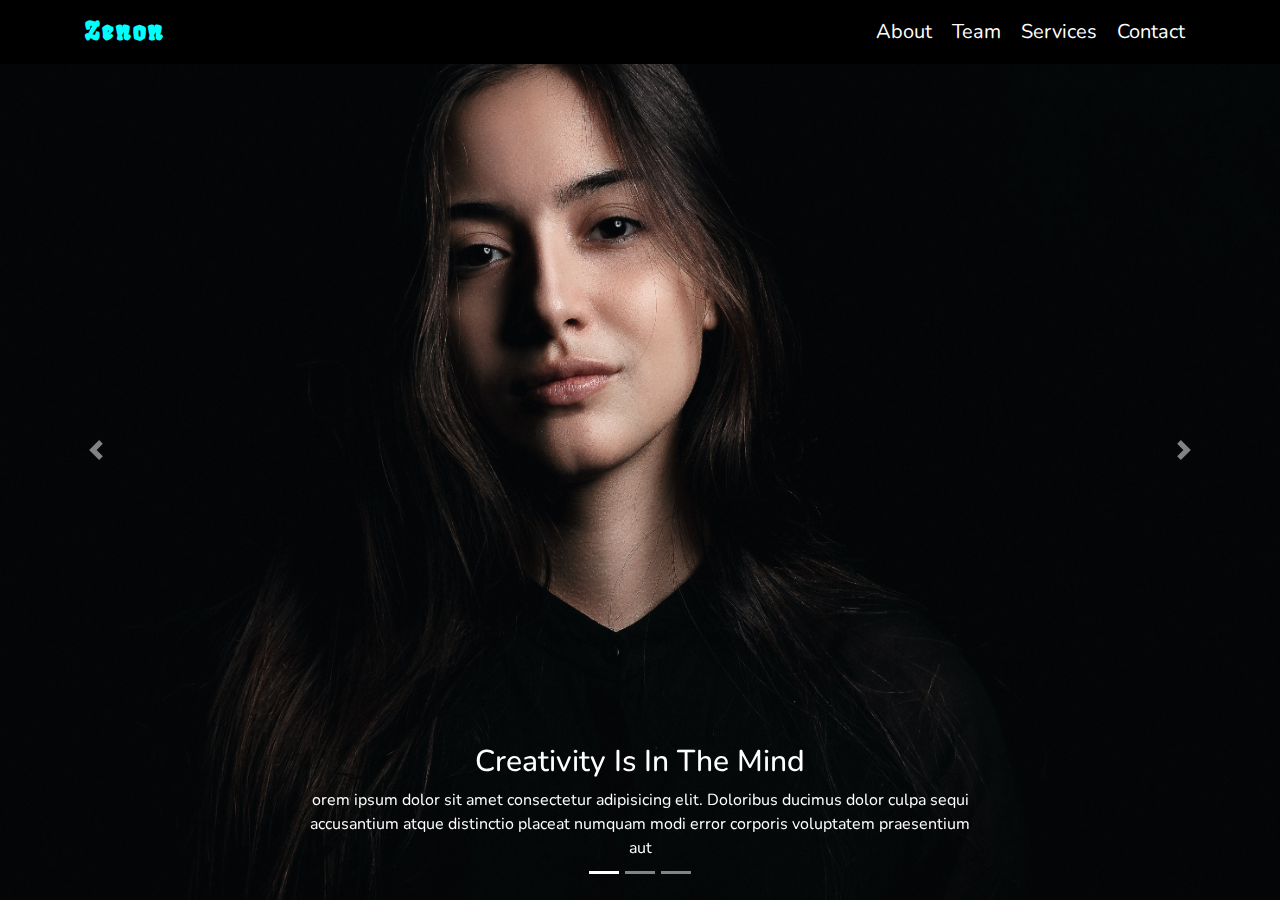
<file: index.html>
<!DOCTYPE html>
<html lang="en">
<head>
    <meta charset="UTF-8">
    <meta name="viewport" content="width=device-width, initial-scale=1.0">
    <link rel="stylesheet" href="zenon.css">
    <link href="https://fonts.googleapis.com/css?family=Nunito" rel="stylesheet">
    <link href="https://fonts.googleapis.com/css?family=Fruktur" rel="stylesheet">
    <link href="https://use.fontawesome.com/releases/v5.0.7/css/all.css" rel="stylesheet">
    <link href="https://stackpath.bootstrapcdn.com/font-awesome/4.7.0/css/font-awesome.min.css" rel="stylesheet">
    <!-- <script src="https://code.jquery.com/jquery-3.5.1.slim.min.js"></script>
    <script src="https://cdn.jsdelivr.net/npm/popper.js@1.16.1/dist/umd/popper.min.js" ></script>
    <script src="https://cdn.jsdelivr.net/npm/bootstrap@4.5.3/dist/js/bootstrap.min.js" ></script> -->
    <script src="https://code.jquery.com/jquery-3.5.1.slim.min.js"></script>
    <script src="https://cdn.jsdelivr.net/npm/bootstrap@4.5.3/dist/js/bootstrap.bundle.min.js"></script>
    <link rel="stylesheet" href="https://cdn.jsdelivr.net/npm/bootstrap@4.5.3/dist/css/bootstrap.min.css" >
    <title>Zenon Photography</title>
</head>
<body>

    <nav class="navbar navbar-expand-lg navbar-light fixed-top">
        <div class="container">
          <a class="navbar-brand" href="#">Zenon</a>
        <button class="navbar-toggler" type="button" data-toggle="collapse" data-target="#navbarSupportedContent" aria-controls="navbarSupportedContent" aria-expanded="false" aria-label="Toggle navigation">
          <i class="fa fa-bars "></i>
        </button>
      
        <div class="collapse navbar-collapse" id="navbarSupportedContent">
          <ul class="navbar-nav ml-auto">
            <li class="nav-item active">
              <a class="nav-link" href="about.html">About <span class="sr-only">(current)</span></a>
            </li>
            <li class="nav-item">
              <a class="nav-link" href="team.html">Team</a>
            </li>
            <li class="nav-item">
              <a class="nav-link" href="services.html">Services</a>
            </li>
            <li class="nav-item">
              <a class="nav-link" href="contact.html">Contact</a>
            </li>  
          </ul>
        </div>
        </div>
      </nav>

    <div class="container-fluid whole">
       <div class="row">
        <div id="carouselExampleIndicators" class="carousel slide" data-ride="carousel">
          <ol class="carousel-indicators">
            <li data-target="#carouselExampleIndicators" data-slide-to="0" class="active"></li>
            <li data-target="#carouselExampleIndicators" data-slide-to="1"></li>
            <li data-target="#carouselExampleIndicators" data-slide-to="2"></li>
          </ol>
          <div class="carousel-inner iny">
            <div class="carousel-item active">
              <img src="zenon15.jpg" class="wideee" alt="...">
              <div class="carousel-caption dremo ">
                <h5>Creativity Is In The Mind</h5>
                <p class="dremo2">orem ipsum dolor sit amet consectetur adipisicing elit. 
                  Doloribus ducimus dolor culpa sequi accusantium atque distinctio placeat 
                  numquam modi error corporis voluptatem praesentium aut
                </p>
              </div>
            </div>
            <div class="carousel-item">
              <img src="zenon9.jpg" class="wideee" alt="...">
              <div class="carousel-caption dremo ">
                <h5>Emblem Of Photography</h5>
                <p class=" dremo2">lorem ipsum dolor sit amet consectetur adipisicing elit. 
                  Doloribus ducimus dolor culpa sequi accusantium atque distinctio placeat 
                  numquam modi error corporis voluptatem praesentium aut
                </p>
              </div>
            </div>
            <div class="carousel-item">
              <img src="zenon4.jpg" class="wideee" alt="...">
              <div class="carousel-caption dremo ">
                <h5>Deciphering Alterations</h5>
                <p class="dremo2">ipsum dolor sit amet consectetur adipisicing elit. 
                  Doloribus ducimus dolor culpa sequi accusantium atque distinctio placeat 
                  numquam modi error corporis voluptatem praesentium aut
                </p>
              </div>
            </div>
          </div>
          <a class="carousel-control-prev" href="#carouselExampleIndicators" role="button" data-slide="prev">
            <span class="carousel-control-prev-icon" aria-hidden="true"></span>
            <span class="sr-only">Previous</span>
          </a>
          <a class="carousel-control-next" href="#carouselExampleIndicators" role="button" data-slide="next">
            <span class="carousel-control-next-icon" aria-hidden="true"></span>
            <span class="sr-only">Next</span>
          </a>
        </div>
       </div> 
      
      </div>
    







































      <!-- <div class="dropdown-menu" aria-labelledby="navbarDropdown">
        <a class="dropdown-item" href="#">Action</a>
        <a class="dropdown-item" href="#">Another action</a>
        <div class="dropdown-divider"></div>
        <a class="dropdown-item" href="#">Something else here</a>
      </div>
    </li>
    <li class="nav-item">
      <a class="nav-link disabled" href="#" tabindex="-1" aria-disabled="true">Disabled</a>
    </li> -->
</body>
</html>
</file>
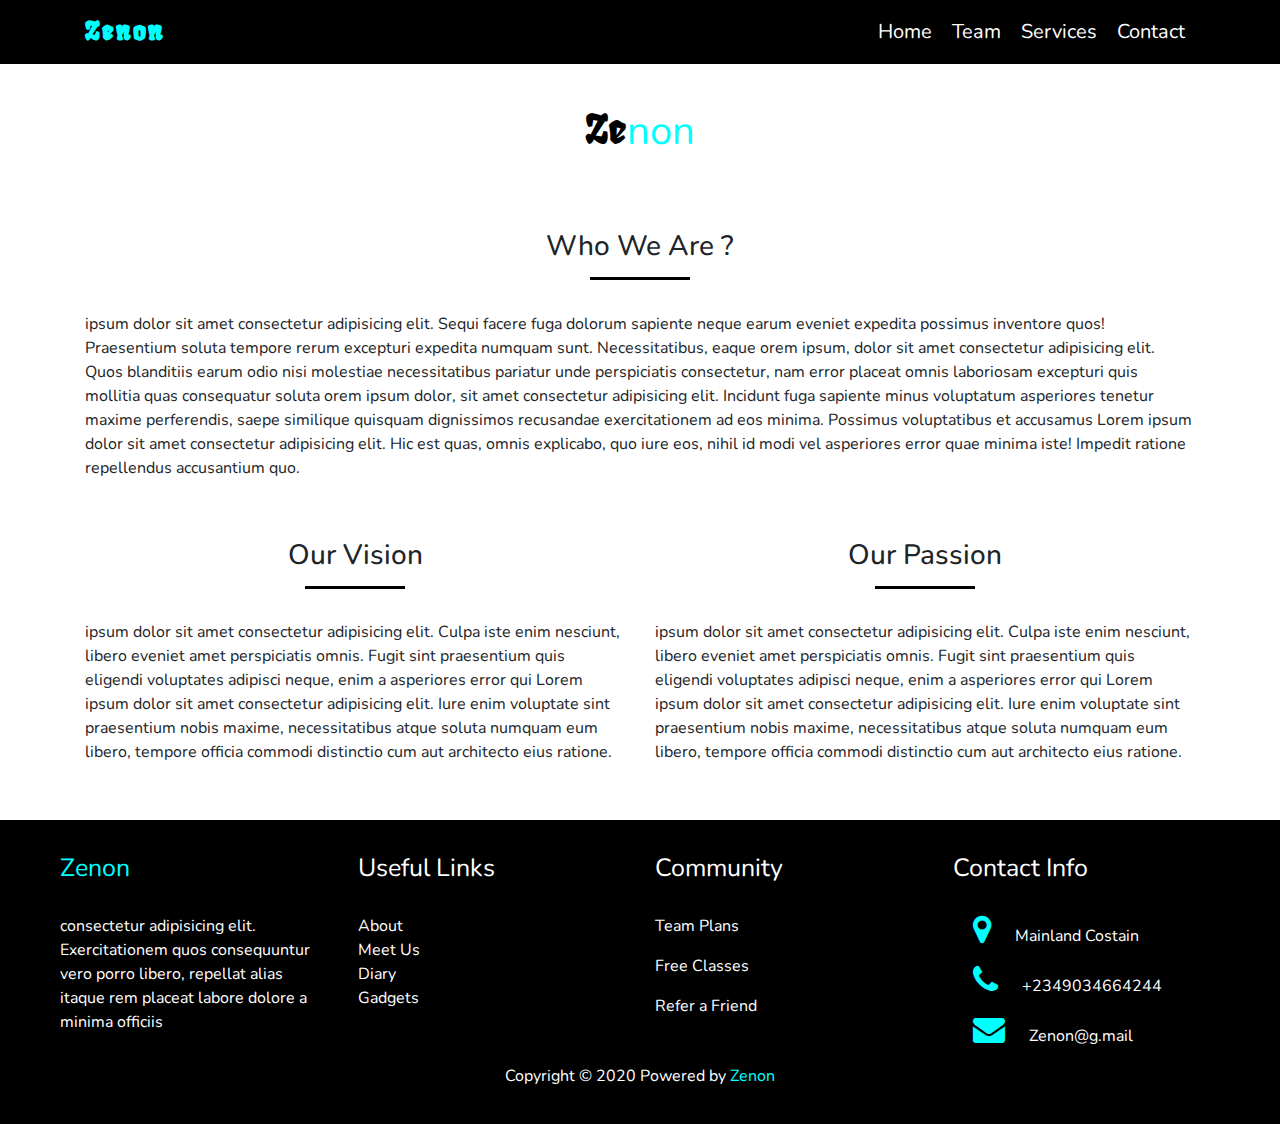
<file: about.html>
<!DOCTYPE html>
<html lang="en">
<head>
    <meta charset="UTF-8">
    <meta name="viewport" content="width=device-width, initial-scale=1.0">
    <link rel="stylesheet" href="about.css">
    <link href="https://fonts.googleapis.com/css?family=Nunito" rel="stylesheet">
    <link href="https://fonts.googleapis.com/css?family=Fruktur" rel="stylesheet">
    <link href="https://use.fontawesome.com/releases/v5.0.7/css/all.css" rel="stylesheet">
    <link href="https://stackpath.bootstrapcdn.com/font-awesome/4.7.0/css/font-awesome.min.css" rel="stylesheet">
    <!-- <script src="https://code.jquery.com/jquery-3.5.1.slim.min.js"></script>
    <script src="https://cdn.jsdelivr.net/npm/popper.js@1.16.1/dist/umd/popper.min.js" ></script>
    <script src="https://cdn.jsdelivr.net/npm/bootstrap@4.5.3/dist/js/bootstrap.min.js" ></script> -->
    <script src="https://code.jquery.com/jquery-3.5.1.slim.min.js"></script>
    <script src="https://cdn.jsdelivr.net/npm/bootstrap@4.5.3/dist/js/bootstrap.bundle.min.js"></script>
    <link rel="stylesheet" href="https://cdn.jsdelivr.net/npm/bootstrap@4.5.3/dist/css/bootstrap.min.css" >
    <title>Zenon Photography</title>
</head>
<body>
    
    <nav class="navbar navbar-expand-lg navbar-light fixed-top">
        <div class="container">
          <a class="navbar-brand" href="#">Zenon</a>
        <button class="navbar-toggler" type="button" data-toggle="collapse" data-target="#navbarSupportedContent" aria-controls="navbarSupportedContent" aria-expanded="false" aria-label="Toggle navigation">
          <i class="fa fa-bars "></i>
        </button>
      
        <div class="collapse navbar-collapse" id="navbarSupportedContent">
          <ul class="navbar-nav ml-auto">
            <li class="nav-item active">
              <a class="nav-link" href="index.html">Home <span class="sr-only">(current)</span></a>
            </li>
            <li class="nav-item">
              <a class="nav-link" href="team.html">Team</a>
            </li>
            <li class="nav-item">
              <a class="nav-link" href="services.html">Services</a>
            </li>
            <li class="nav-item">
              <a class="nav-link" href="contact.html">Contact</a>
            </li>  
          </ul>
        </div>
        </div>
 </nav>

    <div>
        <p class="tnt">Ze<span class="tnt1">non</span></p>
    </div>
    <div class="container">
      <div class="row">
        <h3 class="col-md-12 text-center">Who We Are ?</h3>
        <p class="col-md-12 text1">
          ipsum dolor sit amet consectetur adipisicing elit. Sequi facere fuga dolorum sapiente neque earum eveniet expedita possimus inventore quos!
          Praesentium soluta tempore rerum excepturi expedita numquam sunt. Necessitatibus, eaque orem ipsum, dolor sit amet consectetur adipisicing elit. Quos blanditiis earum odio nisi molestiae necessitatibus pariatur unde perspiciatis consectetur, 
          nam error placeat omnis laboriosam excepturi quis mollitia quas consequatur soluta orem ipsum dolor, sit amet consectetur adipisicing elit. Incidunt fuga sapiente minus voluptatum asperiores tenetur maxime perferendis, saepe similique quisquam dignissimos recusandae exercitationem ad eos minima. 
          Possimus voluptatibus et accusamus Lorem ipsum dolor sit amet consectetur adipisicing elit. Hic est quas, omnis explicabo, quo iure eos, nihil id modi vel asperiores error quae minima iste! 
          Impedit ratione repellendus accusantium quo.
        </p>
      </div>

    </div>

    <div class="container">
      <div class="row">
        <div class="col-md-6">
          <h3 class="col-md-12 text-center">Our Vision</h3>
          <p class="text2">
            ipsum dolor sit amet consectetur adipisicing elit. 
            Culpa iste enim nesciunt, libero eveniet amet perspiciatis omnis. 
            Fugit sint praesentium quis eligendi voluptates adipisci neque, enim a asperiores 
            error qui Lorem ipsum dolor sit amet consectetur adipisicing elit. Iure enim voluptate sint praesentium nobis maxime, necessitatibus atque soluta numquam eum libero, tempore officia commodi 
            distinctio cum aut architecto eius ratione.
          </p>
        </div>

        <div class="col-md-6">
          <h3 class="col-md-12 text-center">Our Passion</h3>
          <p class="text2">
            ipsum dolor sit amet consectetur adipisicing elit. 
            Culpa iste enim nesciunt, libero eveniet amet perspiciatis omnis. 
            Fugit sint praesentium quis eligendi voluptates adipisci neque, enim a asperiores 
            error qui Lorem ipsum dolor sit amet consectetur adipisicing elit. Iure enim voluptate sint praesentium nobis maxime, necessitatibus atque soluta numquam eum libero, tempore officia commodi 
            distinctio cum aut architecto eius ratione.
          </p>
        </div>
      </div>
    </div>

  <div class="container-fluid footer">
    <div class="row">
      <div class="col-md-3">
        <p class="text3 makeem">Zenon</p>
        <p>consectetur adipisicing elit. 
          Exercitationem quos consequuntur vero porro 
          libero, repellat alias itaque rem 
          placeat labore dolore a minima officiis 
         
        </p>

      </div>
      <div class="col-md-3">
        <p class="text3">Useful Links</p>
        <li><a href="#">About</a></li>
        <li><a href="#">Meet Us</a></li>
        <li><a href="#">Diary</a></li>
        <li><a href="#">Gadgets</a></li>
      </div>

      <div class="col-md-3">
        <p class="text3">Community</p>
        <p><a href="#">Team Plans</a></p>
        <p><a href="#">Free Classes</a></p>
        <p><a href="#">Refer a Friend</a></p>
      </div>
      
      <div class="col-md-3">
        <p class="text3">Contact Info</p>
        <p><i class="fa fa-map-marker fa-2x"></i>  Mainland Costain</p>
        <p><i class="fa fa-phone fa-2x"></i>  +2349034664244</p>
        <p><i class="fa fa-envelope fa-2x"></i> Zenon@g.mail</p>
      </div>

      <p class="col-md-12 text-center text4">
        Copyright &copy; 2020 Powered by <span class="makeem">Zenon</span>
      </p>
    </div>
  </div>





</body>
</html>
</file>
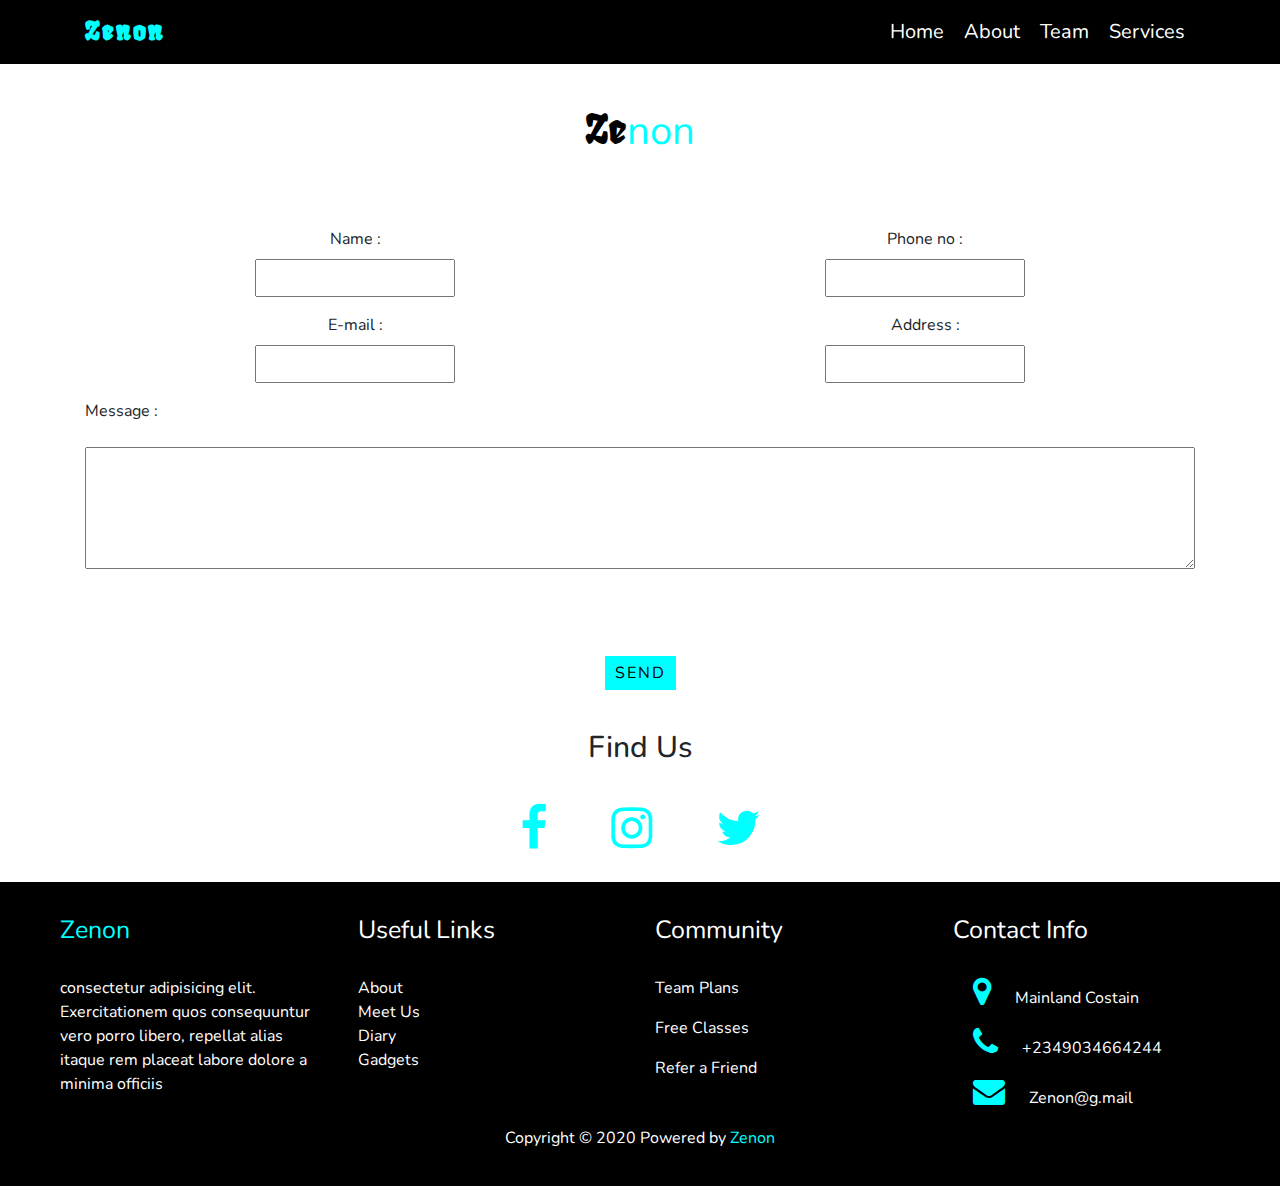
<file: contact.html>
<!DOCTYPE html>
<html lang="en">
<head>
    <meta charset="UTF-8">
    <meta name="viewport" content="width=device-width, initial-scale=1.0">
    <link rel="stylesheet" href="contact.css">
    <link href="https://fonts.googleapis.com/css?family=Nunito" rel="stylesheet">
    <link href="https://fonts.googleapis.com/css?family=Fruktur" rel="stylesheet">
    <link href="https://use.fontawesome.com/releases/v5.0.7/css/all.css" rel="stylesheet">
    <link href="https://stackpath.bootstrapcdn.com/font-awesome/4.7.0/css/font-awesome.min.css" rel="stylesheet">
    <!-- <script src="https://code.jquery.com/jquery-3.5.1.slim.min.js"></script>
    <script src="https://cdn.jsdelivr.net/npm/popper.js@1.16.1/dist/umd/popper.min.js" ></script>
    <script src="https://cdn.jsdelivr.net/npm/bootstrap@4.5.3/dist/js/bootstrap.min.js" ></script> -->
    <script src="https://code.jquery.com/jquery-3.5.1.slim.min.js"></script>
    <script src="https://cdn.jsdelivr.net/npm/bootstrap@4.5.3/dist/js/bootstrap.bundle.min.js"></script>
    <link rel="stylesheet" href="https://cdn.jsdelivr.net/npm/bootstrap@4.5.3/dist/css/bootstrap.min.css" >
    <title>Zenon Photography</title>
</head>
<body>
    
    <nav class="navbar navbar-expand-lg navbar-light fixed-top">
        <div class="container">
          <a class="navbar-brand" href="#">Zenon</a>
        <button class="navbar-toggler" type="button" data-toggle="collapse" data-target="#navbarSupportedContent" aria-controls="navbarSupportedContent" aria-expanded="false" aria-label="Toggle navigation">
          <i class="fa fa-bars "></i>
        </button>
      
        <div class="collapse navbar-collapse" id="navbarSupportedContent">
          <ul class="navbar-nav ml-auto">
            <li class="nav-item active">
              <a class="nav-link" href="index.html">Home <span class="sr-only">(current)</span></a>
            </li>
            <li class="nav-item">
              <a class="nav-link" href="about.html">About</a>
            </li>
            <li class="nav-item">
              <a class="nav-link" href="team.html">Team</a>
            </li>
            <li class="nav-item">
              <a class="nav-link" href="services.html">Services</a>
            </li>  
          </ul>
        </div>
        </div>
      </nav>
      <div>
        <p class="tnt">Ze<span class="tnt1">non</span></p>
    </div>
      <div class="container">
          <div class="row">
            <div class="col-md-6">
                <form action="" method="post">
                    <div class="text-center">
                        <label for="name">Name :</label>
                        <p><input type="text" id="n" class="enter"></p>
                    </div>
                    <div class="text-center">
                        <label for="e-mail">E-mail :</label>
                        <p><input type="text" id="subby" class="enter"></p>
                    </div>
                </form>
            </div>

            <div class="col-md-6">
                <form action="" method="post">
                    <div class="text-center">
                        <label for="number">Phone no :</label>
                        <p><input type="text" id="p" class="enter"></p>
                    </div>
                    <div class="text-center">
                        <label for="e-mail">Address :</label>
                        <p><input type="text" id="o" class="enter"></p>
                    </div>
                </form>
            </div>
          </div>
      </div>

      
    <div class="container">
        <div class="row">
            <p class="fillem col-md-12" >
                <label for="name">Message :</label><br>
            </p><br>
           <div class="fillem col-md-12 text-center ">
            <textarea name="message" id="" cols="200" rows="5" class=" write-in col-md-12" required></textarea>
           </div>
        </div>
    </div>

      <div class="container">
          <div class="row">
              <div class="col-md-12 text-center">
                  <div id="error"></div>
                  <div class="btn1"><button type="submit" onclick="submit()">SEND</button></div>
              </div>
              <h6 class="col-md-12 text-center">Find Us</h6>
              <div class="col-md-12 text-center">
                  <a href="#"><i class="fa fa-facebook fa-3x"></i></a>
                  <a href="#"><i class="fa fa-instagram fa-3x"></i></a>
                  <a href="#"><i class="fa fa-twitter fa-3x"></i></a>
                  
              </div>
          </div>
      </div>

      <div class="container-fluid footer">
        <div class="row">
          <div class="col-md-3">
            <p class="text3 makeem">Zenon</p>
            <p>consectetur adipisicing elit. 
              Exercitationem quos consequuntur vero porro 
              libero, repellat alias itaque rem 
              placeat labore dolore a minima officiis 
             
            </p>
    
          </div>
          <div class="col-md-3">
            <p class="text3">Useful Links</p>
            <li><a href="#">About</a></li>
            <li><a href="#">Meet Us</a></li>
            <li><a href="#">Diary</a></li>
            <li><a href="#">Gadgets</a></li>
          </div>
    
          <div class="col-md-3">
            <p class="text3">Community</p>
            <p><a href="#">Team Plans</a></p>
            <p><a href="#">Free Classes</a></p>
            <p><a href="#">Refer a Friend</a></p>
          </div>
          
          <div class="col-md-3">
            <p class="text3">Contact Info</p>
            <p><i class="fa fa-map-marker fa-2x"></i>  Mainland Costain</p>
            <p><i class="fa fa-phone fa-2x"></i>  +2349034664244</p>
            <p><i class="fa fa-envelope fa-2x"></i> Zenon@g.mail</p>
          </div>
    
          <p class="col-md-12 text-center text4">
            Copyright &copy; 2020 Powered by <span class="makeem">Zenon</span>
          </p>
        </div>
      </div>
    
    <script>
        var popUp = document.getElementById('error');

        var submit = function() {
        var subby = document.getElementById('subby').value;
        var userP = document.getElementById('p').value;
        var userN = document.getElementById('n').value;   
        var userO = document.getElementById('o').value;

        if (userN.length < 1 && userP.length < 1 && userO.length < 1 && subby.length < 1) { 
            popUp.innerHTML = 'Please complete the form above';
        }
        else if (userN.length < 1 && userP.length < 1 && userO.length < 1 && subby.length > 1) { 
            popUp.innerHTML = 'You have only entered an E-mail Address and kindly complete the form above ';
        }
        else if (userN.length < 1 && userP.length < 1 && userO.length > 1 && subby.length < 1) { 
            popUp.innerHTML = 'You have only entered an Address and kindly complete the form above ';
        }
        else if (userN.length < 1 && userP.length > 1 && userO.length < 1 && subby.length < 1) { 
            popUp.innerHTML = 'You have only entered a phone number and kindly complete the form above ';
        }
        else if (userN.length > 1 && userP.length < 1 && userO.length < 1 && subby.length < 1) { 
            popUp.innerHTML = 'You have only entered a name and kindly complete the form above ';
        }
        else if (userN.length > 1 && userP.length > 1 && userO.length < 1 && subby.length < 1) { 
            popUp.innerHTML = 'You have only entered a name and phone number also kindly complete the form ';
        }
        else if (userN.length > 1 && userP.length < 1 && userO.length > 1 && subby.length < 1) { 
            popUp.innerHTML = 'You have only entered a name and address also kindly complete the form ';
        }
        else if (userN.length > 1 && userP.length < 1 && userO.length < 1 && subby.length > 1) { 
            popUp.innerHTML = 'You have only entered a name and an E-mail address also kindly complete the form ';
        }
        else if (userN.length < 1 && userP.length < 1 && userO.length > 1 && subby.length > 1) { 
            popUp.innerHTML = 'You have only entered an Address and E-mail Address also kindly complete the form ';
        }
        else if (userN.length < 1 && userP.length > 1 && userO.length > 1 && subby.length < 1) { 
            popUp.innerHTML = 'You have only entered a phone number and address also kindly complete the form ';
        }
        else if (userN.length < 1 && userP.length > 1 && userO.length > 1 && subby.length < 1) { 
            popUp.innerHTML = 'You have only entered a name and address also kindly complete the form ';
        }
        else if (userN.length < 1 && userP.length > 1 && userO.length < 1 && subby.length > 1) { 
            popUp.innerHTML = 'You have only entered a phone number and E-mail address also kindly complete the form ';
        }


        else if (userN.length < 1 && userP.length > 1 && userO.length > 1 && subby.length > 1) { 
            popUp.innerHTML = 'Please input your name';
        }else if (userN.length > 1 && userP.length < 1 && userO.length > 1 && subby.length > 1) { 
            popUp.innerHTML = 'Please input your phone number';
        }else if (userN.length > 1 && userP.length > 1 && userO.length < 1 && subby.length > 1) { 
            popUp.innerHTML = 'Please input your Address';
        }
        else if (userN.length > 1 && userP.length > 1 && userO.length > 1 && subby.length < 1) { 
            popUp.innerHTML = 'Please input your E-mail address ';
        }
        else if(subby.indexOf('@') == -1){
            popUp.innerHTML='kindly input a valid E-mail Address';
        }else{
            popUp.innerHTML='<i class="fa fa-user fa-3x" style ="color:aqua; font-size:20px;">   YOUR MESSAGE WAS SUCCESSFULLY <i>'; 
        }
        } 


    </script>







    
</body>
</html>
</file>
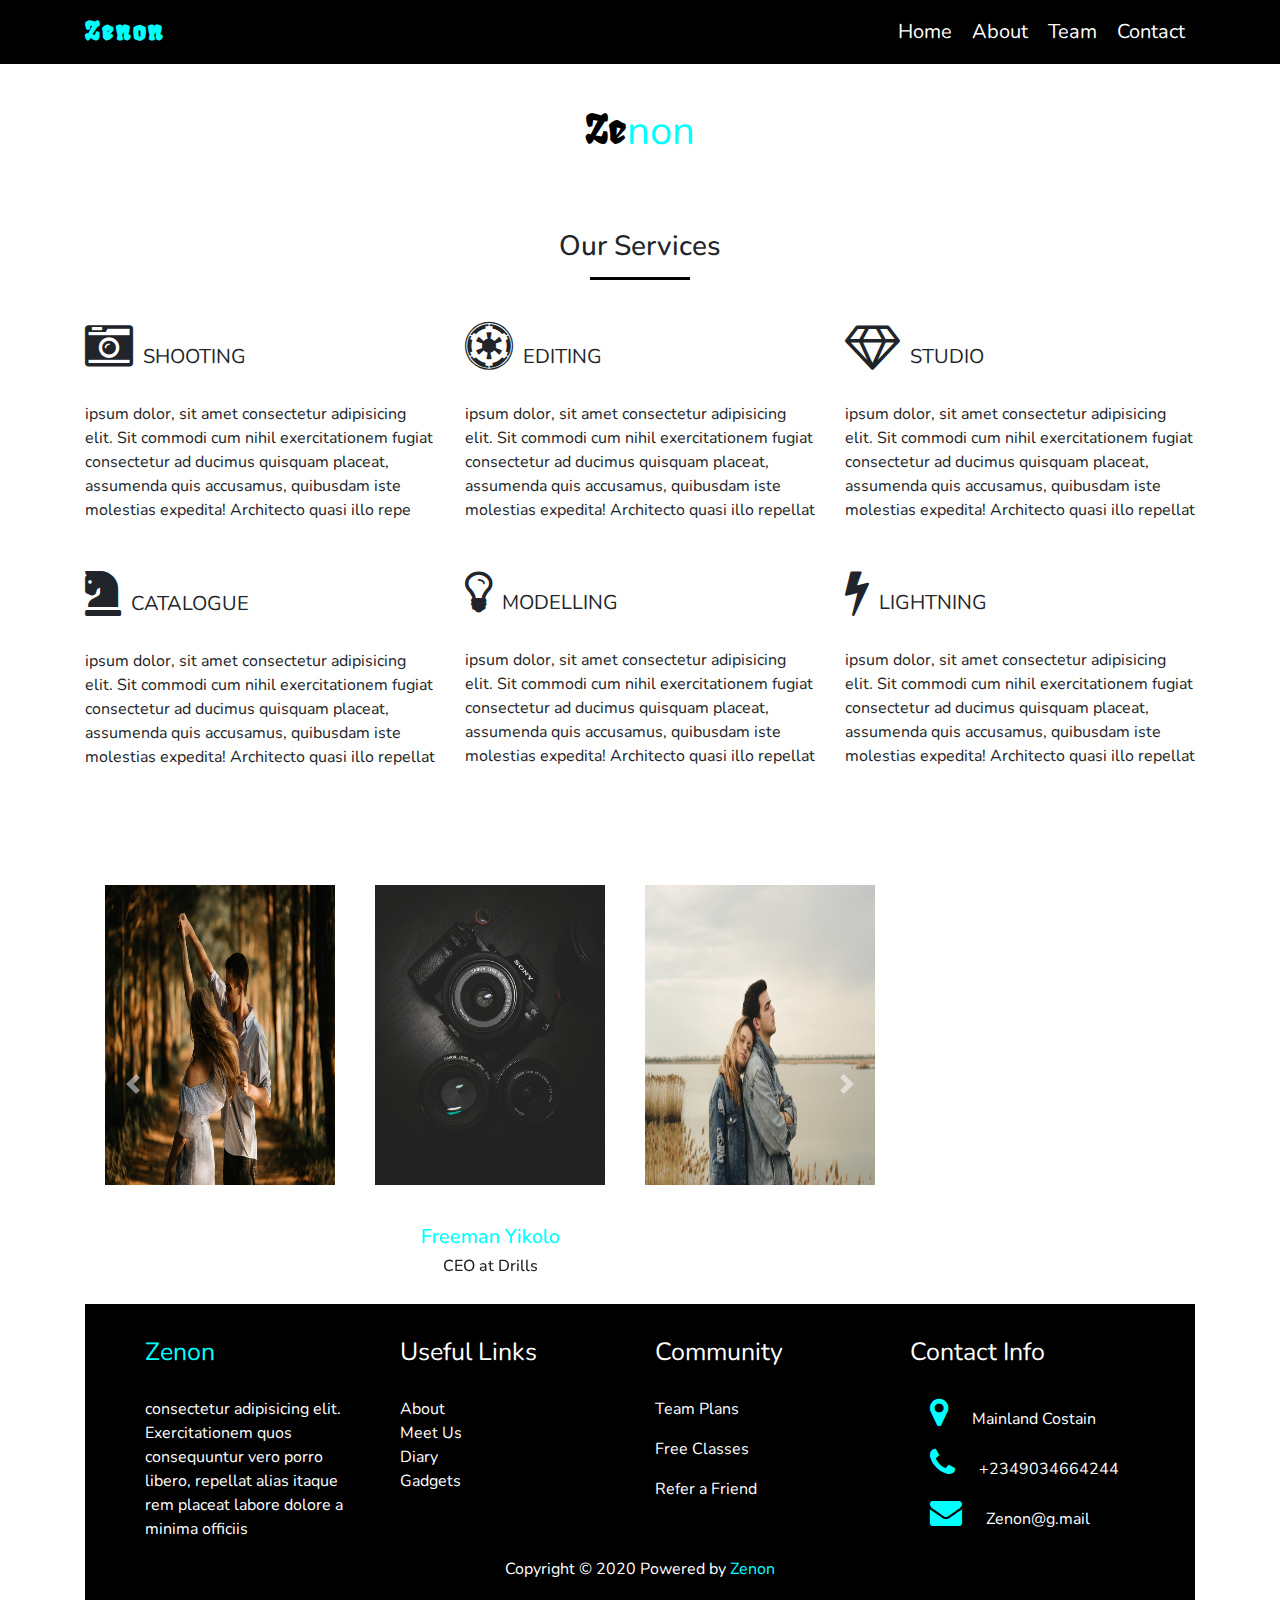
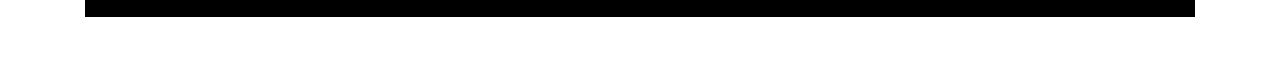
<file: services.html>
<!DOCTYPE html>
<html lang="en">
<head>
    <meta charset="UTF-8">
    <meta name="viewport" content="width=device-width, initial-scale=1.0">
    <link rel="stylesheet" href="services.css">
    <link href="https://fonts.googleapis.com/css?family=Nunito" rel="stylesheet">
    <link href="https://fonts.googleapis.com/css?family=Fruktur" rel="stylesheet">
    <link href="https://use.fontawesome.com/releases/v5.0.7/css/all.css" rel="stylesheet">
    <link href="https://stackpath.bootstrapcdn.com/font-awesome/4.7.0/css/font-awesome.min.css" rel="stylesheet">
    <!-- <script src="https://code.jquery.com/jquery-3.5.1.slim.min.js"></script>
    <script src="https://cdn.jsdelivr.net/npm/popper.js@1.16.1/dist/umd/popper.min.js" ></script>
    <script src="https://cdn.jsdelivr.net/npm/bootstrap@4.5.3/dist/js/bootstrap.min.js" ></script> -->
    <script src="https://code.jquery.com/jquery-3.5.1.slim.min.js"></script>
    <script src="https://cdn.jsdelivr.net/npm/bootstrap@4.5.3/dist/js/bootstrap.bundle.min.js"></script>
    <link rel="stylesheet" href="https://cdn.jsdelivr.net/npm/bootstrap@4.5.3/dist/css/bootstrap.min.css" >
    <title>Zenon Photography</title>
</head>
<body>
    <nav class="navbar navbar-expand-lg navbar-light fixed-top">
        <div class="container">
          <a class="navbar-brand" href="#">Zenon</a>
        <button class="navbar-toggler" type="button" data-toggle="collapse" data-target="#navbarSupportedContent" aria-controls="navbarSupportedContent" aria-expanded="false" aria-label="Toggle navigation">
          <i class="fa fa-bars "></i>
        </button>
      
        <div class="collapse navbar-collapse" id="navbarSupportedContent">
          <ul class="navbar-nav ml-auto">
            <li class="nav-item active">
              <a class="nav-link" href="index.html">Home <span class="sr-only">(current)</span></a>
            </li>
            <li class="nav-item">
              <a class="nav-link" href="about.html">About</a>
            </li>
            <li class="nav-item">
              <a class="nav-link" href="team.html">Team</a>
            </li>
            <li class="nav-item">
              <a class="nav-link" href="contact.html">Contact</a>
            </li>  
          </ul>
        </div>
        </div>
      </nav>

      <div>
        <p class="tnt">Ze<span class="tnt1">non</span></p>
    </div>

      <div class="container">
        <div class="row">
          <h3 class="col-md-12 text-center services">Our Services</h3>
          <div class="col-md-4">
            <i class="fa fa-camera-retro fa-3x"></i><span class="text1">SHOOTING</span>
            <p class="text2">
              ipsum dolor, sit amet consectetur adipisicing elit. 
              Sit commodi cum nihil exercitationem fugiat consectetur ad ducimus quisquam placeat, 
              assumenda quis accusamus, quibusdam iste molestias expedita! Architecto quasi illo repe
            </p>
          </div>
          <div class="col-md-4">
            <i class="fa fa-empire fa-3x"></i><span class="text1">EDITING</span>
            <p class="text2">
              ipsum dolor, sit amet consectetur adipisicing elit. 
              Sit commodi cum nihil exercitationem fugiat consectetur ad ducimus quisquam placeat, 
              assumenda quis accusamus, quibusdam iste molestias expedita! Architecto quasi illo repellat
            </p>
          </div>
          <div class="col-md-4">
            <i class="fa fa-diamond fa-3x"></i><span class="text1">STUDIO</span>
            <p class="text2">
              ipsum dolor, sit amet consectetur adipisicing elit. 
              Sit commodi cum nihil exercitationem fugiat consectetur ad ducimus quisquam placeat, 
              assumenda quis accusamus, quibusdam iste molestias expedita! Architecto quasi illo repellat
            </p>
          </div>

        </div>
      </div>

      <div class="container">
        <div class="row">
          <div class="col-md-4 ">
            <i class=" fas fa-chess-knight fa-3x"></i><span class="text1">CATALOGUE</span>
            <p class="text2">
              ipsum dolor, sit amet consectetur adipisicing elit. 
              Sit commodi cum nihil exercitationem fugiat consectetur ad ducimus quisquam placeat, 
              assumenda quis accusamus, quibusdam iste molestias expedita! Architecto quasi illo repellat
            </p>
          </div>

          <div class="col-md-4 ">
            <i class="fa fa-lightbulb-o fa-3x"></i><span class="text1">MODELLING</span>
            <p class="text2">
              ipsum dolor, sit amet consectetur adipisicing elit. 
              Sit commodi cum nihil exercitationem fugiat consectetur ad ducimus quisquam placeat, 
              assumenda quis accusamus, quibusdam iste molestias expedita! Architecto quasi illo repellat
            </p>
          </div>

          <div class="col-md-4 ">
            <i class="fa fa-bolt fa-3x"></i><span class="text1">LIGHTNING</span>
            <p class="text2">
              ipsum dolor, sit amet consectetur adipisicing elit. 
              Sit commodi cum nihil exercitationem fugiat consectetur ad ducimus quisquam placeat, 
              assumenda quis accusamus, quibusdam iste molestias expedita! Architecto quasi illo repellat
            </p>
          </div>
        </div>
      </div>


      <div class="container call">
        <div class="row">
          <div id="carouselExampleCaptions" class=" carousel slide " data-ride="carousel">
            <ol class=" carousel-indicators" >
                <li data-target="#carouselExampleCaptions" data-slide-to="0" class="active"></li>
                <li data-target="#carouselExampleCaptions" data-slide-to="1"></li>
            </ol>
    
            <div class="carousel-inner col-md-12 text-center">
                <div class="carousel-item active">
                    <div class="container text-center">
                        <div class="row">
                          <div class="col-md-4 call2"><img src="zenon11.jpeg" alt="" id="testimages"></div>
                       <div class="col-md-4 call2"><img src="zenon8.jpg" alt="" id="testimages"></div>
                        <div class="col-md-4 call2"><img src="zenon14.jpg" alt="" id="testimages"></div>
                        </div>
                    </div>
                    
                    <div class="greams col-md-12">
                        <h5>Freeman Yikolo</h5><h6>CEO at Drills</h6>
                    </div>
                </div>

                <div class=" carousel-item ">
                    <div class="container text-center">
                      <div class="row">
                        <div class="col-md-4 call2"><img src="zenon16.jpg" alt="" id="testimages"></div>
                      <div class="col-md-4 call2"><img src="zenon17.jpg" alt="" id="testimages"></div>
                       <div class="col-md-4 call2"><img src="zenon13.jpeg" alt="" id="testimages"></div>
                      </div>
                    </div>
                    
                    <div class="greams col-md-12">
                        <h5>Salami Omogbolahan</h5><h6>CEO at Zenon</h6>
                    </div>
                </div>
    
                
    
                
    
            <a href="#carouselExampleCaptions" class="carousel-control-prev" role="button" data-slide="prev">
                <span class=" carousel-control-prev-icon" aria-hidden="true"></span>
                <span class="sr-only">Previous</span>
            </a>
    
            <a href="#carouselExampleCaptions" class="carousel-control-next" role="button" data-slide="next">
                <span class=" carousel-control-next-icon" aria-hidden="true"></span>
                <span class="sr-only">Next</span>
            </a>
        </div>
        </div>
      </div>

  
  
  <div class="container-fluid footer">
    <div class="row">
      <div class="col-md-3">
        <p class="text3 makeem">Zenon</p>
        <p>consectetur adipisicing elit. 
          Exercitationem quos consequuntur vero porro 
          libero, repellat alias itaque rem 
          placeat labore dolore a minima officiis 
         
        </p>

      </div>
      <div class="col-md-3">
        <p class="text3">Useful Links</p>
        <li><a href="#">About</a></li>
        <li><a href="#">Meet Us</a></li>
        <li><a href="#">Diary</a></li>
        <li><a href="#">Gadgets</a></li>
      </div>

      <div class="col-md-3">
        <p class="text3">Community</p>
        <p><a href="#">Team Plans</a></p>
        <p><a href="#">Free Classes</a></p>
        <p><a href="#">Refer a Friend</a></p>
      </div>
      
      <div class="col-md-3">
        <p class="text3">Contact Info</p>
        <p><i class="fa fa-map-marker fa-2x"></i>  Mainland Costain</p>
        <p><i class="fa fa-phone fa-2x"></i>  +2349034664244</p>
        <p><i class="fa fa-envelope fa-2x"></i> Zenon@g.mail</p>
      </div>

      <p class="col-md-12 text-center text4">
        Copyright &copy; 2020 Powered by <span class="makeem">Zenon</span>
      </p>
    </div>
  </div>
  



</body>
</html>
</file>
<file: zenon.css>
*{
    padding: 0px;
    margin: 0px;
     font-family: Nunito; 
}

.nav-link{
    color: white !important;
    padding: 0px 10px !important;
    font-size: 20px;
}

.nav-link:hover{
    color: white;
}

.fa-bars{
    color: white !important;
}


.wideee{
    width: 100%;
    height: 100%;
    background-size: cover;
    background-position: center;
    background-repeat: no-repeat;
}


.carousel-item{
    height: 100vh;
    background-size: cover;
}

.carousel-caption{
    bottom: 270px;
}

.carousel-caption h5{
    font-size: 30px;
    margin-top: 25px;
}

.dremo2{
    width: 75%;
    margin: auto;
}

nav{
    background: #000 !important;
    color: white !important;
}

.navbar-light .navbar-brand{
    color: aqua !important;
     font-family: Fruktur; 
    font-size: 25px;
    font-weight: bold;
    letter-spacing: 2px;
}







@media(max-width:767px){
    .nav-link{
        color: white !important;
        padding: 20px 10px !important;
        font-size: 20px;
    }
}
</file>
<file: about.css>
*{
    padding: 0px;
    margin: 0px;
    font-family: Nunito; 
}

.nav-link{
    color: white !important;
    padding: 0px 10px !important;
    font-size: 20px;
}

.nav-link:hover{
    color: white;
}

.fa-bars{
    color: white !important;
}


nav{
    background: #000 !important;
    color: white !important;
}

.navbar-light .navbar-brand{
    color: aqua !important;
     font-family: Fruktur;
    font-size: 25px;
    font-weight: bold;
    letter-spacing: 2px;
}

.tnt{
    padding: 100px 0px 50px 0px;
    text-align: center;
    color: #000;
     font-family: Fruktur;
     font-size: 40px;
     animation: slideup 3s ease;
    
}

.tnt1{
    color: aqua;
}

@keyframes slideup{
    0%{
        transform: translateY(100px);

    }

    100%{
        transform: translateY(0px);
    }
}

h3::before{
    color: aqua;
    width: 100px;
    height: 3px;
    content: '';
    background-color: black;
    transform: translateY(50px);
    display: block;
    margin-right: auto;
    margin-left: auto;


}

.text1,.text2{
    padding: 40px 0px;
}

.footer{
    padding: 20px 60px !important;
    background: #000;
    color: white;
}

.text3{
    padding: 10px 0px;
    font-size: 25px;
}

.makeem{
    color: aqua;
}

li{
    list-style: none;
}

a{
    color: white !important;
    text-decoration: none !important;

}

a:hover{
    font-size: 20px;
    text-decoration: none;
}


.fa-map-marker,.fa-phone,.fa-envelope,.fa-facebook,.fa-instagram,.fa-twitter{
    padding:0px 20px;
    color: aqua;
}



@media(max-width:767px){
    .nav-link{
        color: white !important;
        padding: 20px 10px !important;
        font-size: 20px;
    }
}
</file>
<file: contact.css>
*{
    padding: 0px;
    margin: 0px;
     font-family: Nunito; 
}

.nav-link{
    color: white !important;
    padding: 0px 10px !important;
    font-size: 20px;
}

.nav-link:hover{
    color: white;
}

.fa-bars{
    color: white !important;
}

nav{
    background: #000 !important;
    color: white !important;
}

.navbar-light .navbar-brand{
    color: aqua !important;
     font-family: Fruktur; 
    font-size: 25px;
    font-weight: bold;
    letter-spacing: 2px;
}




.tnt{
    padding: 100px 0px 50px 0px;
    text-align: center;
    color: #000;
     font-family: Fruktur; 
     font-size: 40px;
     animation: slideup 3s ease;
    
}

.tnt1{
    color: aqua;
}

@keyframes slideup{
    0%{
        transform: translateY(100px);

    }

    100%{
        transform: translateY(0px);
    }
}


.enter{
    padding:5px 10px;
    width: 200px;
}

#error{
    padding: 20px;
    font-size: 20px;
    color: red;
}

.btn1{
    padding: 40px 0px;
}

button{
    padding: 5px 10px;
    border: none;
    font-size: 20px;
    background-color: aqua;
    letter-spacing: 2px;
}


button:focus{
    font-size: 25px;
}



.footer{
    padding: 20px 60px !important;
    background: #000;
    color: white;
}

.text3{
    padding: 10px 0px;
    font-size: 25px;
}

.makeem{
    color: aqua;
}

li{
    list-style: none;
}

a{
    color: white !important;
    text-decoration: none !important;

}

a:hover{
    font-size: 20px;
    text-decoration: none;
}


.fa-map-marker,.fa-phone,.fa-envelope{
    padding:0px 20px;
    color: aqua;
}


h6{
    font-size: 30px !important;
}

.fa-facebook,.fa-instagram,.fa-twitter{
    padding: 30px;
    color: aqua;
}















@media(max-width:767px){
    .nav-link{
        color: white !important;
        padding: 20px 10px !important;
        font-size: 20px;
    }
}
</file>
<file: services.css>
*{
    padding: 0px;
    margin: 0px;
     font-family: Nunito; 
}

.nav-link{
    color: white !important;
    padding: 0px 10px !important;
    font-size: 20px;
}

.nav-link:hover{
    color: white;
}

.fa-bars{
    color: white !important;
}

nav{
    background: #000 !important;
    color: white !important;
}

.navbar-light .navbar-brand{
    color: aqua !important;
     font-family: Fruktur; 
    font-size: 25px;
    font-weight: bold;
    letter-spacing: 2px;
}


.tnt{
    padding: 100px 0px 50px 0px;
    text-align: center;
    color: #000;
     font-family: Fruktur; 
     font-size: 40px;
     animation: slideup 3s ease;
    
}

.tnt1{
    color: aqua;
}

@keyframes slideup{
    0%{
        transform: translateY(100px);

    }

    100%{
        transform: translateY(0px);
    }
}

h3::before{
    color: aqua;
    width: 100px;
    height: 3px;
    content: '';
    background-color: black;
    transform: translateY(50px);
    display: block;
    margin-right: auto;
    margin-left: auto;


}

.services{
    padding: 0px 0px 50px 0px;
}



.text1{
    padding: 0px 0px 20px 10px;
    font-size: 20px;
}

.text2{
    padding: 30px 0px;
}

.call{
    padding: 50px 0px;
}

.call2{
    padding: 20px !important;
}


#testimages{
    width: 230px;
    height:300px;

}

.iny{
    margin-left: auto !important;
    margin-right: auto !important;
}

.greams{
    padding: 20px 0px;
}

h5{
    color: aqua;
}


.footer{
    padding: 20px 60px !important;
    background: #000;
    color: white ;
    width: 100%;
}

.text3{
    padding: 10px 0px;
    font-size: 25px;
}

.makeem{
    color: aqua;
}

li{
    list-style: none;
}

a{
    color: white !important;
    text-decoration: none !important;

}

a:hover{
    font-size: 20px;
    text-decoration: none;
}


.fa-map-marker,.fa-phone,.fa-envelope,.fa-facebook,.fa-instagram,.fa-twitter{
    padding:0px 20px;
    color: aqua;
}








@media(max-width:767px){
    .nav-link{
        color: white !important;
        padding: 20px 10px !important;
        font-size: 20px;
    }
}
</file>
